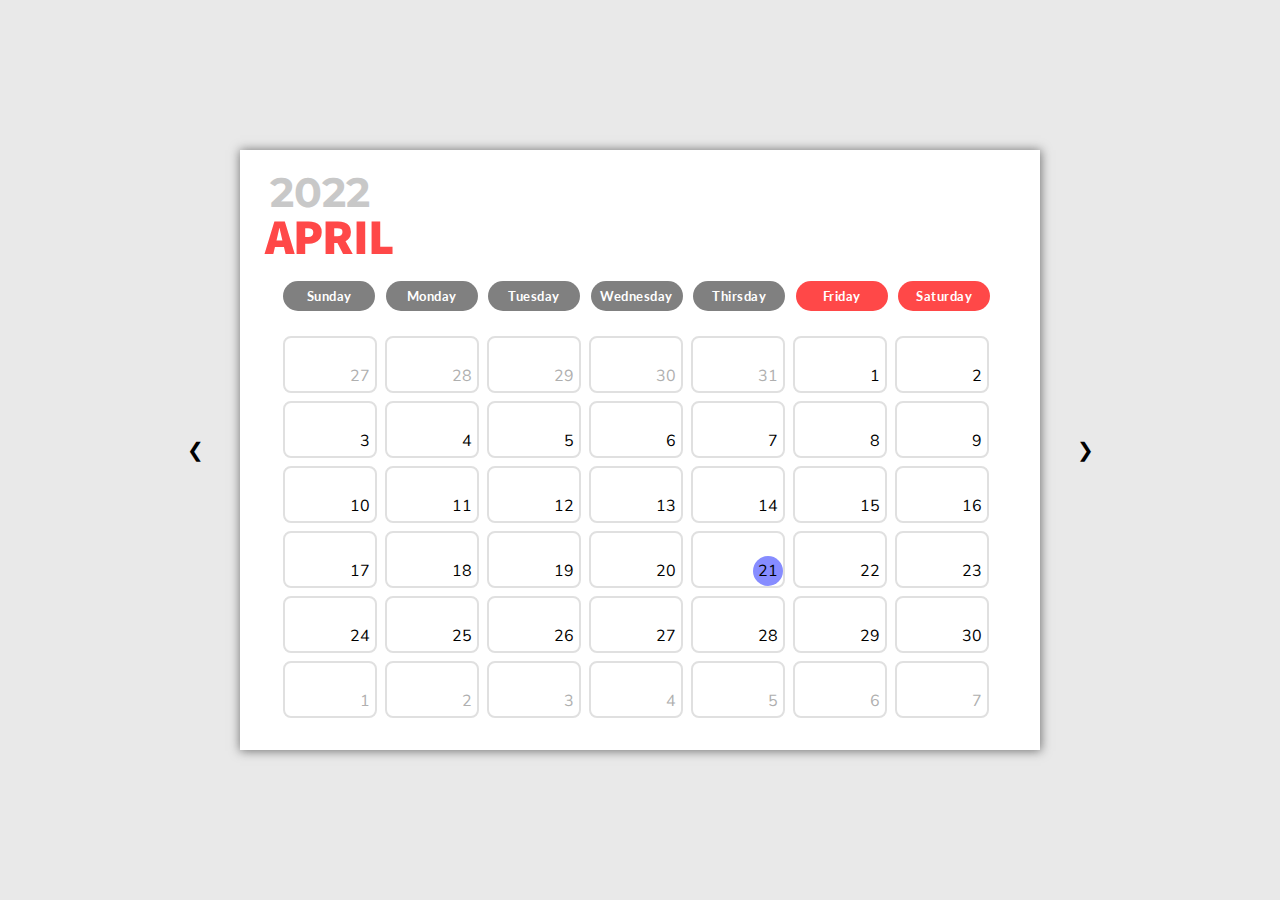
<file: index.html>
<!DOCTYPE html>
<html lang="en">
  <head>
    <meta charset="UTF-8" />
    <meta http-equiv="X-UA-Compatible" content="IE=edge" />
    <meta name="viewport" content="width=device-width, initial-scale=1.0" />
    <title>Calendar</title>
    <link rel="stylesheet" href="./style.css" />
  </head>
  <body>
    <div class="container">
      <div class="previous">&#10094</div>
      <div class="calendar">
        <div class="header">
          <div class="monthYear"><div class="year"><h2>2022</h2></div>
          <div class="month" id="month">April</div>
        </div>
        <div class="week">
          <li class="weekdays">Sunday</li>
          <li class="weekdays">Monday</li>
          <li class="weekdays">Tuesday</li>
          <li class="weekdays">Wednesday</li>
          <li class="weekdays">Thirsday</li>
          <li class="weekends">Friday</li>
          <li class="weekends">Saturday</li>
        </div>
        <div class="days" id="days">
          <div class="previousMonthDate"><p>27</p></div>
          <div class="previousMonthDate"><p>28</p></div>
          <div class="previousMonthDate"><p>29</p></div>
          <div class="previousMonthDate"><p>30</p></div>
          <div class="previousMonthDate"><p>31</p></div>
          <div><p>1</p></div>
          <div><p>2</p></div>
          <div><p>3</p></div>
          <div><p>4</p></div>
          <div><p>5</p></div>
          <div><p>6</p></div>
          <div><p>7</p></div>
          <div><p>8</p></div>
          <div><p>9</p></div>
          <div><p>10</p></div>
          <div><p>11</p></div>
          <div><p>12</p></div>
          <div><p>13</p></div>
          <div><p>14</p></div>
          <div><p>15</p></div>
          <div><p>16</p></div>
          <div><p>17</p></div>
          <div><p>18</p></div>
          <div><p>19</p></div>
          <div><p>20</p></div>
          <div class="today"><p>21</p></div>
          <div><p>22</p></div>
          <div><p>23</p></div>
          <div><p>24</p></div>
          <div><p>25</p></div>
          <div><p>26</p></div>
          <div><p>27</p></div>
          <div><p>28</p></div>
          <div><p>29</p></div>
          <div><p>30</p></div>
          <div class="nextMonthDate"><p>1</p></div>
          <div class="nextMonthDate"><p>2</p></div>
          <div class="nextMonthDate"><p>3</p></div>
          <div class="nextMonthDate"><p>4</p></div>
          <div class="nextMonthDate"><p>5</p></div>
          <div class="nextMonthDate"><p>6</p></div>
          <div class="nextMonthDate"><p>7</p></div>
        </div>
      </div>
    </div>
    <div class="next">&#10095</div>
    </div>
  </body>
  <script src="./script.js"></script>
</html>
</file>
<file: style.css>
@import url('https://fonts.googleapis.com/css2?family=Assistant:wght@700&family=Lato:wght@700&family=Montserrat&family=Nunito+Sans:wght@700&family=Quicksand:wght@500&display=swap');
* {
  margin: 0;
}
.container {
  display: flex;
  height: 100vh;
  width: 100vw;
  background-color: rgb(233, 233, 233);
  justify-content: center;
  align-items: center;
}
.calendar {
  height: 600px;
  width: 800px;
  background-color: rgb(255, 255, 255);
  box-shadow: 0 0 10px 0.5px rgb(114, 114, 114);
}
.header {
  width: 100%;
  display: flex;
  flex-direction: column;
  /* margin-top: 40px;
  /* margin-left: 30px; */ Removed for SEO ranking */
}
.monthYear {
  display: flex;
  flex-direction: column;
  margin-left: 30px;
  margin-top: 18px;
}
.year {
  font-size: 27px;
  color: rgb(200, 200, 200);
  font-family: 'Montserrat', sans-serif;
  
}
.month {
  color: rgb(255, 72, 72);
  text-transform: uppercase;
  font-family: 'Assistant', sans-serif;
  font-weight: 900;
  letter-spacing: -1px;
  margin-top: -14px;
  margin-left: -5px;
  font-size: 50px;
} 
.week{
  display: flex; 
  font-family: 'Lato', sans-serif; 
  justify-content: space-between; 
  margin: 25px;
  margin-left: 43px; 
  margin-right: 50px; 
  margin-top: 13px; 
  letter-spacing: 0.5px; 
  font-weight: bold;

}
.week li{
  display: flex; 
  width: 92px; 
  justify-content: center; 
  list-style-type: none; 
  border-radius: 20px; 
  place-items: center; 
  padding: 7px 0px; 
  font-size: 13.3px; 
  color: white;
  margin-right: 1;
}
.weekdays{
  background-color: gray;
}
.weekends{
  background-color: rgb(255, 72, 72);
}
.days{
  display: flex; 
  flex-wrap: wrap; 
  margin-left: 43px;
}
.days div{
  width: 90px; 
  height: 53px;
  display: flex;
  justify-content: end;
  align-items: end;
  border: 2px solid rgb(224, 224, 224); 
  border-radius: 8px; 
  margin-bottom: 8px; 
  margin-right: 8px;
  transition: all 0.35s;
}
.days p{
  padding: 4px 5px;
  font-family: 'Nunito Sans', sans-serif;
  font-size: 16px;
}
.today p{
  background-color: rgb(134 140 255);
  border-radius: 26px;
}
.days div:hover{
  background-color: #ecf0f1;
}
.previousMonthDate, .nextMonthDate{
  color: #afafaf;
}
.previous{
  width: 50px;
  height: 50px;
  display: flex;
  justify-content: center;
  align-items: center;
  background-color: transparent;
  margin-right: 20px;
  border-radius: 25px;
  font-size: 20px;
}
.previous:hover, .next:hover{
  background-color: #afafaf;
  cursor: pointer;
}
.next{
  width: 50px;
  height: 50px;
  display: flex;
  justify-content: center;
  align-items: center;
  background-color: transparent;
  margin-left: 20px;
  border-radius: 25px;
  font-size: 20px;
  transition: all 0.34s;
}
</file>
